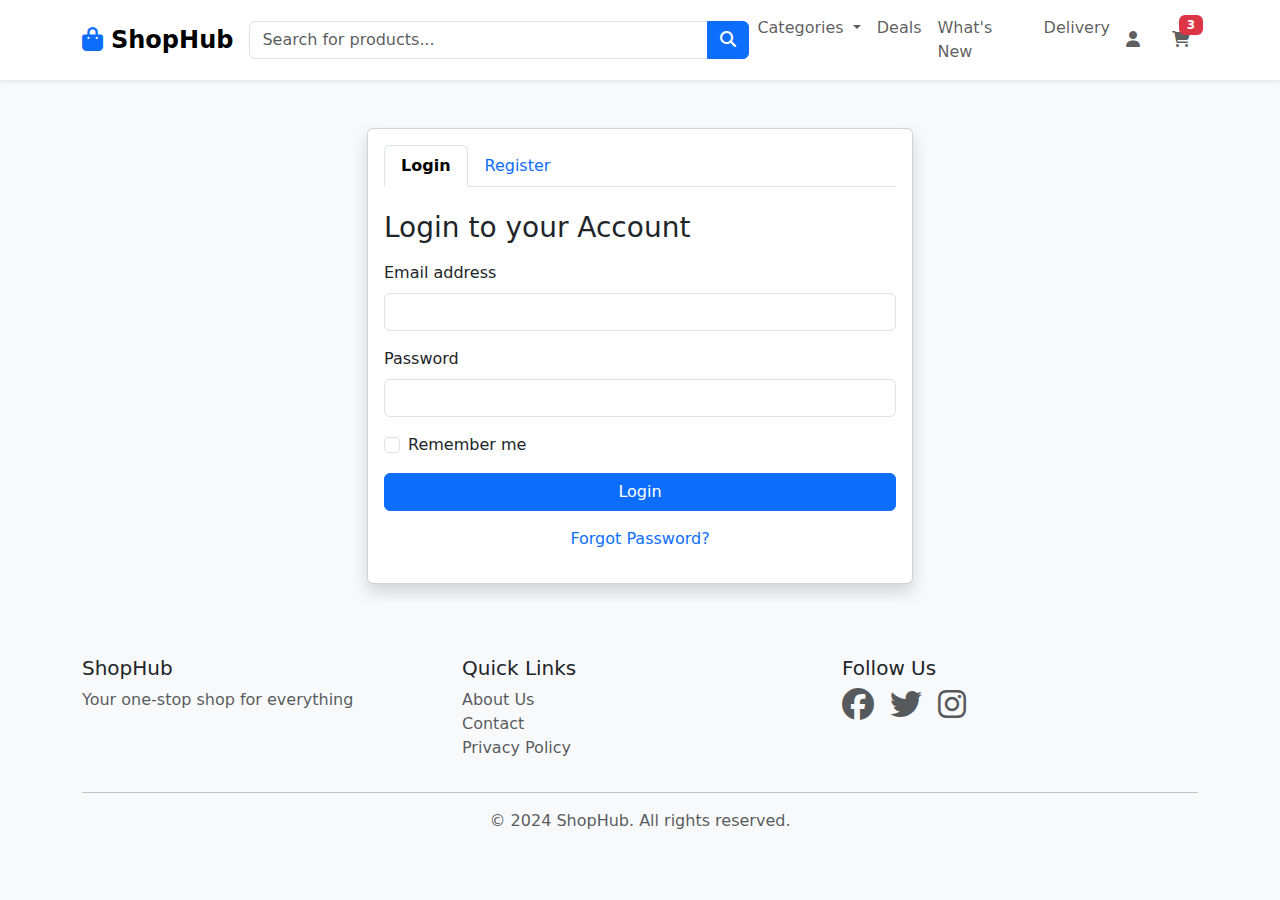
<file: auth.html>
<!DOCTYPE html>
<html lang="en">

<head>
    <meta charset="UTF-8">
    <meta name="viewport" content="width=device-width, initial-scale=1.0">
    <title>Login / Register - ShopHub</title>
    <link href="https://cdnjs.cloudflare.com/ajax/libs/bootstrap/5.3.2/css/bootstrap.min.css" rel="stylesheet">
    <link href="https://cdnjs.cloudflare.com/ajax/libs/font-awesome/6.4.0/css/all.min.css" rel="stylesheet">
    <link rel="stylesheet" href="style.css">
</head>

<body>
    <header>
        <nav class="navbar navbar-expand-lg navbar-light bg-white shadow-sm sticky-top">
            <div class="container">
                <a class="navbar-brand" href="index.html">
                    <i class="fas fa-shopping-bag me-2 text-primary"></i><span class="fw-bold">ShopHub</span>
                </a>
                <button class="navbar-toggler" type="button" data-bs-toggle="collapse" data-bs-target="#navbarNav">
                    <span class="navbar-toggler-icon"></span>
                </button>
                <div class="collapse navbar-collapse" id="navbarNav">
                    <div class="input-group mx-auto" style="max-width: 500px;">
                        <input type="text" class="form-control" placeholder="Search for products...">
                        <button class="btn btn-primary" type="button"><i class="fas fa-search"></i></button>
                    </div>
                    <ul class="navbar-nav ms-auto">
                        <li class="nav-item dropdown">
                            <a class="nav-link dropdown-toggle" href="#" id="navbarDropdown" role="button"
                                data-bs-toggle="dropdown" aria-expanded="false">
                                Categories
                            </a>
                            <ul class="dropdown-menu" aria-labelledby="navbarDropdown">
                                <li><a class="dropdown-item" href="shop.html">Clothing</a></li>
                                <li><a class="dropdown-item" href="shop.html">Electronics</a></li>
                                <li><a class="dropdown-item" href="shop.html">Home & Living</a></li>
                            </ul>
                        </li>
                        <li class="nav-item">
                            <a class="nav-link" href="#">Deals</a>
                        </li>
                        <li class="nav-item">
                            <a class="nav-link" href="#">What's New</a>
                        </li>
                        <li class="nav-item">
                            <a class="nav-link" href="#">Delivery</a>
                        </li>
                    </ul>
                    <ul class="navbar-nav ms-auto d-flex flex-row">
                        <li class="nav-item me-3">
                            <a class="nav-link" href="auth.html">
                                <i class="fas fa-user"></i>
                            </a>
                        </li>
                        <li class="nav-item">
                            <a class="nav-link position-relative" href="cart.html">
                                <i class="fas fa-shopping-cart"></i>
                                <span class="badge bg-danger cart-badge">3</span>
                            </a>
                        </li>
                    </ul>
                </div>
            </div>
        </nav>
    </header>

    <main class="container">
        <div class="row justify-content-center py-5">
            <div class="col-md-6">
                <div class="card shadow">
                    <div class="card-body">
                        <ul class="nav nav-tabs mb-4" id="authTab" role="tablist">
                            <li class="nav-item" role="presentation">
                                <button class="nav-link active" id="login-tab" data-bs-toggle="tab"
                                    data-bs-target="#login" type="button" role="tab" aria-controls="login"
                                    aria-selected="true">Login</button>
                            </li>
                            <li class="nav-item" role="presentation">
                                <button class="nav-link" id="register-tab" data-bs-toggle="tab"
                                    data-bs-target="#register" type="button" role="tab" aria-controls="register"
                                    aria-selected="false">Register</button>
                            </li>
                        </ul>
                        <div class="tab-content" id="authTabContent">
                            <!-- Login Form -->
                            <div class="tab-pane fade show active" id="login" role="tabpanel"
                                aria-labelledby="login-tab">
                                <h3 class="mb-3">Login to your Account</h3>
                                <form>
                                    <div class="mb-3">
                                        <label for="loginEmail" class="form-label">Email address</label>
                                        <input type="email" class="form-control" id="loginEmail"
                                            aria-describedby="emailHelp" required>
                                    </div>
                                    <div class="mb-3">
                                        <label for="loginPassword" class="form-label">Password</label>
                                        <input type="password" class="form-control" id="loginPassword" required>
                                    </div>
                                    <div class="mb-3 form-check">
                                        <input type="checkbox" class="form-check-input" id="rememberMe">
                                        <label class="form-check-label" for="rememberMe">Remember me</label>
                                    </div>
                                    <button type="submit" class="btn btn-primary w-100">Login</button>
                                    <p class="text-center mt-3">
                                        <a href="#" class="text-decoration-none">Forgot Password?</a>
                                    </p>
                                </form>
                            </div>

                            <!-- Registration Form -->
                            <div class="tab-pane fade" id="register" role="tabpanel" aria-labelledby="register-tab">
                                <h3 class="mb-3">Create a New Account</h3>
                                <form>
                                    <div class="mb-3">
                                        <label for="registerName" class="form-label">Full Name</label>
                                        <input type="text" class="form-control" id="registerName" required>
                                    </div>
                                    <div class="mb-3">
                                        <label for="registerEmail" class="form-label">Email address</label>
                                        <input type="email" class="form-control" id="registerEmail" required>
                                    </div>
                                    <div class="mb-3">
                                        <label for="registerPassword" class="form-label">Password</label>
                                        <input type="password" class="form-control" id="registerPassword" required>
                                    </div>
                                    <div class="mb-3">
                                        <label for="confirmPassword" class="form-label">Confirm Password</label>
                                        <input type="password" class="form-control" id="confirmPassword" required>
                                    </div>
                                    <button type="submit" class="btn btn-success w-100">Register</button>
                                </form>
                            </div>
                        </div>
                    </div>
                </div>
            </div>
        </div>
    </main>

    <!-- Footer -->
    <footer class="bg-light py-4">
        <div class="container">
            <div class="row">
                <div class="col-md-4">
                    <h5>ShopHub</h5>
                    <p class="text-muted">Your one-stop shop for everything</p>
                </div>
                <div class="col-md-4">
                    <h5>Quick Links</h5>
                    <ul class="list-unstyled">
                        <li><a href="#" class="text-muted text-decoration-none">About Us</a></li>
                        <li><a href="#" class="text-muted text-decoration-none">Contact</a></li>
                        <li><a href="#" class="text-muted text-decoration-none">Privacy Policy</a></li>
                    </ul>
                </div>
                <div class="col-md-4">
                    <h5>Follow Us</h5>
                    <div class="d-flex gap-3">
                        <a href="#" class="text-muted"><i class="fab fa-facebook fa-2x"></i></a>
                        <a href="#" class="text-muted"><i class="fab fa-twitter fa-2x"></i></a>
                        <a href="#" class="text-muted"><i class="fab fa-instagram fa-2x"></i></a>
                    </div>
                </div>
            </div>
            <hr>
            <p class="text-center text-muted mb-0">&copy; 2024 ShopHub. All rights reserved.</p>
        </div>
    </footer>

    <script src="https://cdnjs.cloudflare.com/ajax/libs/bootstrap/5.3.2/js/bootstrap.bundle.min.js"></script>
</body>

</html>
</file>
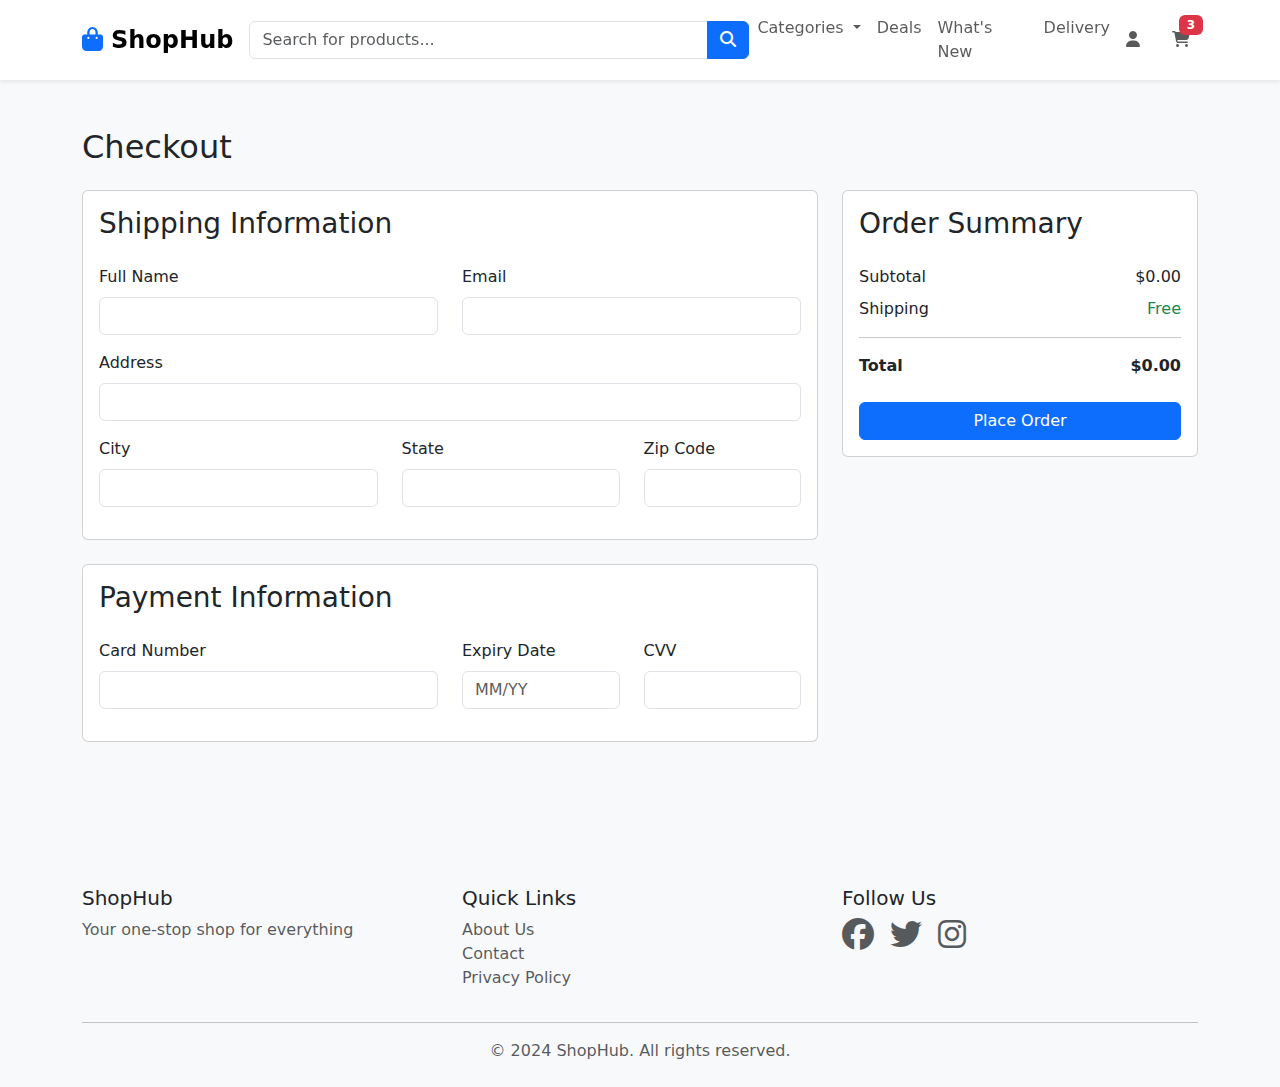
<file: checkout.html>
<!DOCTYPE html>
<html lang="en">
<head>
    <meta charset="UTF-8">
    <meta name="viewport" content="width=device-width, initial-scale=1.0">
    <title>Checkout - ShopHub</title>
    <link href="https://cdnjs.cloudflare.com/ajax/libs/bootstrap/5.3.2/css/bootstrap.min.css" rel="stylesheet">
    <link href="https://cdnjs.cloudflare.com/ajax/libs/font-awesome/6.4.0/css/all.min.css" rel="stylesheet">
    <link rel="stylesheet" href="style.css">
</head>
<body>
    <header>
        <nav class="navbar navbar-expand-lg navbar-light bg-white shadow-sm sticky-top">
            <div class="container">
                <a class="navbar-brand" href="index.html">
                    <i class="fas fa-shopping-bag me-2 text-primary"></i><span class="fw-bold">ShopHub</span>
                </a>
                <button class="navbar-toggler" type="button" data-bs-toggle="collapse" data-bs-target="#navbarNav">
                    <span class="navbar-toggler-icon"></span>
                </button>
                <div class="collapse navbar-collapse" id="navbarNav">
                    <div class="input-group mx-auto" style="max-width: 500px;">
                        <input type="text" class="form-control" placeholder="Search for products...">
                        <button class="btn btn-primary" type="button"><i class="fas fa-search"></i></button>
                    </div>
                    <ul class="navbar-nav ms-auto">
                        <li class="nav-item dropdown">
                            <a class="nav-link dropdown-toggle" href="#" id="navbarDropdown" role="button" data-bs-toggle="dropdown" aria-expanded="false">
                                Categories
                            </a>
                            <ul class="dropdown-menu" aria-labelledby="navbarDropdown">
                                <li><a class="dropdown-item" href="shop.html">Clothing</a></li>
                                <li><a class="dropdown-item" href="shop.html">Electronics</a></li>
                                <li><a class="dropdown-item" href="shop.html">Home & Living</a></li>
                            </ul>
                        </li>
                        <li class="nav-item">
                            <a class="nav-link" href="#">Deals</a>
                        </li>
                        <li class="nav-item">
                            <a class="nav-link" href="#">What's New</a>
                        </li>
                        <li class="nav-item">
                            <a class="nav-link" href="#">Delivery</a>
                        </li>
                    </ul>
                    <ul class="navbar-nav ms-auto d-flex flex-row">
                        <li class="nav-item me-3">
                            <a class="nav-link" href="auth.html">
                                <i class="fas fa-user"></i>
                            </a>
                        </li>
                        <li class="nav-item">
                            <a class="nav-link position-relative" href="cart.html">
                                <i class="fas fa-shopping-cart"></i>
                                <span class="badge bg-danger cart-badge">3</span>
                            </a>
                        </li>
                    </ul>
                </div>
            </div>
        </nav>
    </header>

    <main class="container py-5">
        <h2 class="mb-4">Checkout</h2>
        <div class="row">
            <div class="col-md-8">
                <form action="#" method="POST">
                    <div class="card mb-4">
                        <div class="card-body">
                            <h3 class="card-title mb-4">Shipping Information</h3>
                            <div class="row">
                                <div class="col-md-6 mb-3">
                                    <label for="fullName" class="form-label">Full Name</label>
                                    <input type="text" class="form-control" id="fullName" name="fullName" required>
                                </div>
                                <div class="col-md-6 mb-3">
                                    <label for="email" class="form-label">Email</label>
                                    <input type="email" class="form-control" id="email" name="email" required>
                                </div>
                            </div>
                            <div class="mb-3">
                                <label for="address" class="form-label">Address</label>
                                <input type="text" class="form-control" id="address" name="address" required>
                            </div>
                            <div class="row">
                                <div class="col-md-5 mb-3">
                                    <label for="city" class="form-label">City</label>
                                    <input type="text" class="form-control" id="city" name="city" required>
                                </div>
                                <div class="col-md-4 mb-3">
                                    <label for="state" class="form-label">State</label>
                                    <input type="text" class="form-control" id="state" name="state" required>
                                </div>
                                <div class="col-md-3 mb-3">
                                    <label for="zipCode" class="form-label">Zip Code</label>
                                    <input type="text" class="form-control" id="zipCode" name="zipCode" required>
                                </div>
                            </div>
                        </div>
                    </div>

                    <div class="card mb-4">
                        <div class="card-body">
                            <h3 class="card-title mb-4">Payment Information</h3>
                            <div class="row">
                                <div class="col-md-6 mb-3">
                                    <label for="cardNumber" class="form-label">Card Number</label>
                                    <input type="text" class="form-control" id="cardNumber" name="cardNumber" required>
                                </div>
                                <div class="col-md-3 mb-3">
                                    <label for="expiryDate" class="form-label">Expiry Date</label>
                                    <input type="text" class="form-control" id="expiryDate" name="expiryDate" placeholder="MM/YY" required>
                                </div>
                                <div class="col-md-3 mb-3">
                                    <label for="cvv" class="form-label">CVV</label>
                                    <input type="text" class="form-control" id="cvv" name="cvv" required>
                                </div>
                            </div>
                        </div>
                    </div>
                </form>
            </div>
            <div class="col-md-4">
                <div class="card">
                    <div class="card-body">
                        <h3 class="card-title mb-4">Order Summary</h3>
                        <div class="d-flex justify-content-between mb-2">
                            <span>Subtotal</span>
                            <span>$0.00</span>
                        </div>
                        <div class="d-flex justify-content-between mb-2">
                            <span>Shipping</span>
                            <span class="text-success">Free</span>
                        </div>
                        <hr>
                        <div class="d-flex justify-content-between fw-bold">
                            <span>Total</span>
                            <span>$0.00</span>
                        </div>
                        <button type="submit" class="btn btn-primary w-100 mt-4">Place Order</button>
                    </div>
                </div>
            </div>
        </div>
    </main>

    <footer class="bg-light py-4 mt-5">
        <div class="container">
            <div class="row">
                <div class="col-md-4">
                    <h5>ShopHub</h5>
                    <p class="text-muted">Your one-stop shop for everything</p>
                </div>
                <div class="col-md-4">
                    <h5>Quick Links</h5>
                    <ul class="list-unstyled">
                        <li><a href="#" class="text-muted text-decoration-none">About Us</a></li>
                        <li><a href="#" class="text-muted text-decoration-none">Contact</a></li>
                        <li><a href="#" class="text-muted text-decoration-none">Privacy Policy</a></li>
                    </ul>
                </div>
                <div class="col-md-4">
                    <h5>Follow Us</h5>
                    <div class="d-flex gap-3">
                        <a href="#" class="text-muted"><i class="fab fa-facebook fa-2x"></i></a>
                        <a href="#" class="text-muted"><i class="fab fa-twitter fa-2x"></i></a>
                        <a href="#" class="text-muted"><i class="fab fa-instagram fa-2x"></i></a>
                    </div>
                </div>
            </div>
            <hr>
            <p class="text-center text-muted mb-0">&copy; 2024 ShopHub. All rights reserved.</p>
        </div>
    </footer>

    <script src="https://cdnjs.cloudflare.com/ajax/libs/bootstrap/5.3.2/js/bootstrap.bundle.min.js"></script>
</body>
</html>
</file>
<file: style.css>
body {
  background-color: #f8f9fa;
  overflow-x: hidden;
}


.nav-tabs .nav-link.active {
  font-weight: bold;
}
.navbar-brand {
  font-weight: bold;
  font-size: 1.5rem;
}
.cart-badge {
  position: absolute;
  top: -5px;
  right: -5px;
}
.cart-item-img {
  width: 100px;
  height: 100px;
  object-fit: cover;
  border-radius: 8px;
}
.quantity-input {
  width: 80px;
}
.summary-card {
  position: sticky;
  top: 80px;
}
.hero-section {
  background: linear-gradient(135deg, #667eea 0%, #764ba2 100%);
  color: white;
  padding: 100px 0;
}
.product-card {
  transition: transform 0.3s;
  height: 100%;
}
.product-card:hover {
  transform: translateY(-5px);
  box-shadow: 0 10px 20px rgba(0, 0, 0, 0.1);
}
.product-card img {
  height: 250px;
  object-fit: cover;
}
.filter-section {
  background: #f8f9fa;
  padding: 20px;
  border-radius: 8px;
}
</file>
